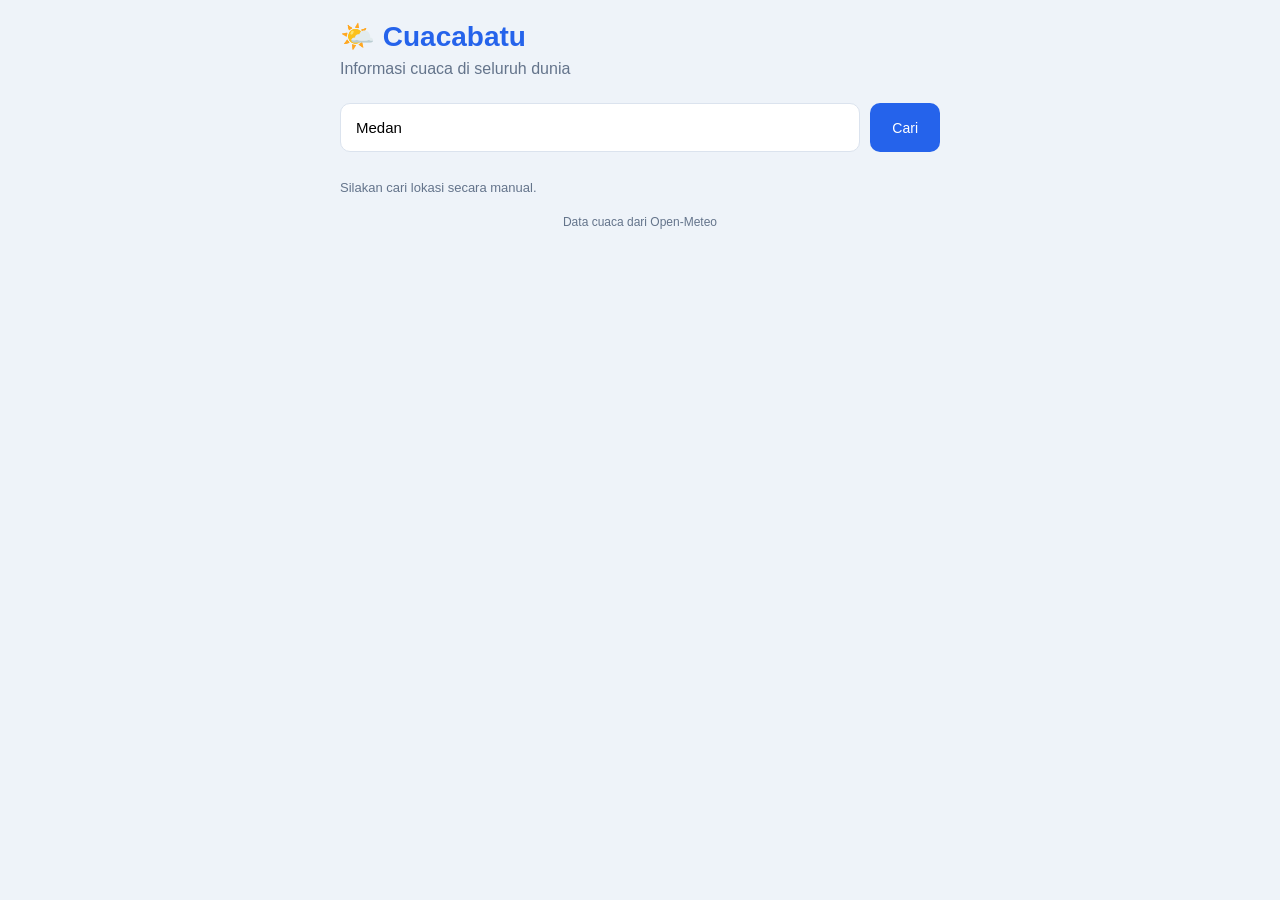
<file: index.html>
<!DOCTYPE html>
<html lang="id">
<head>
    <meta charset="UTF-8">
    <meta name="viewport" content="width=device-width, initial-scale=1.0">
    <title>CuacaKu - Informasi Cuaca</title>
    <link rel="stylesheet" href="style.css">
</head>
<body>

    <div class="container">

        <header>
            <h1>🌤️ Cuacabatu</h1>
            <p>Informasi cuaca di seluruh dunia</p>
        </header>

        <section class="search-box">
            <form id="searchForm">
                <input
                    type="text"
                    id="searchInput"
                    placeholder="Cari kota, contoh: Medan"
                    autocomplete="off"
                    required
                >
                <button type="submit">Cari</button>
            </form>

            <div id="hasilPencarian"></div>
        </section>

        <p id="status"></p>

        <main id="weatherContainer" hidden>

            <section class="lokasi">
                <h3 id="namaLokasi">-</h3>
                <p id="tanggal">-</p>
            </section>

            <section class="cuaca-utama">
                <div>
                    <h1 id="suhu">--°C</h1>
                    <h2 id="kondisi">-</h2>
                    <p id="terasa">-</p>
                </div>

                <div id="icon" class="icon">🌤️</div>
            </section>

            <section class="detail">

                <div class="detail-card">
                    <span>💧</span>
                    <p>Kelembapan</p>
                    <h3 id="kelembapan">--%</h3>
                </div>

                <div class="detail-card">
                    <span>🌬️</span>
                    <p>Kecepatan Angin</p>
                    <h3 id="angin">-- km/j</h3>
                </div>

                <div class="detail-card">
                    <span>🌧️</span>
                    <p>Peluang Hujan</p>
                    <h3 id="hujan">--%</h3>
                </div>

            </section>

            <section class="prakiraan">
                <h2>Prakiraan Per Jam</h2>
                <div id="daftarCuaca"></div>
            </section>

        </main>

        <footer>
            <p>Data cuaca dari Open-Meteo</p>
        </footer>

    </div>

    <script src="script.js"></script>
</body>
</html>
</file>
<file: style.css>
* {
    margin: 0;
    padding: 0;
    box-sizing: border-box;
}

body {
    font-family: Arial, sans-serif;
    background: #eef3f9;
    color: #243247;
    padding: 20px;
}

.container {
    max-width: 600px;
    margin: auto;
}

header {
    margin-bottom: 25px;
}

header h1 {
    color: #2563eb;
    font-size: 28px;
}

header p {
    color: #64748b;
    margin-top: 7px;
}

.search-box {
    margin-bottom: 20px;
}

#searchForm {
    display: flex;
    gap: 10px;
}

#searchInput {
    flex: 1;
    min-width: 0;
    padding: 15px;
    border: 1px solid #dbe3ee;
    border-radius: 10px;
    outline: none;
    font-size: 15px;
}

#searchInput:focus {
    border-color: #2563eb;
}

button {
    background: #2563eb;
    color: white;
    border: none;
    border-radius: 10px;
    padding: 0 22px;
    cursor: pointer;
    font-size: 14px;
}

button:hover {
    background: #1d4ed8;
}

#hasilPencarian {
    background: white;
    border-radius: 10px;
    margin-top: 8px;
    overflow: hidden;
}

.hasil-item {
    display: block;
    width: 100%;
    text-align: left;
    padding: 13px;
    background: white;
    color: #243247;
    border-radius: 0;
    border-bottom: 1px solid #e2e8f0;
}

.hasil-item:hover {
    background: #eff6ff;
}

#status {
    margin: 15px 0;
    font-size: 13px;
    color: #64748b;
}

main {
    background: white;
    padding: 25px;
    border-radius: 18px;
    box-shadow: 0 5px 20px #0000000d;
}

main[hidden] {
    display: none;
}

.lokasi {
    margin-bottom: 20px;
}

.lokasi p {
    color: #64748b;
    font-size: 13px;
    margin-top: 6px;
}

.cuaca-utama {
    background: linear-gradient(135deg, #2563eb, #60a5fa);
    color: white;
    padding: 25px;
    border-radius: 15px;
    display: flex;
    justify-content: space-between;
    align-items: center;
}

.cuaca-utama h1 {
    font-size: 48px;
}

.cuaca-utama h2 {
    font-size: 18px;
    margin-top: 8px;
}

.cuaca-utama p {
    font-size: 13px;
    margin-top: 10px;
    opacity: 0.9;
}

.icon {
    font-size: 60px;
}

.detail {
    display: grid;
    grid-template-columns: repeat(3, 1fr);
    gap: 12px;
    margin: 20px 0;
}

.detail-card {
    background: #f1f5f9;
    padding: 15px;
    border-radius: 12px;
}

.detail-card span {
    font-size: 22px;
}

.detail-card p {
    color: #64748b;
    font-size: 12px;
    margin: 10px 0;
}

.detail-card h3 {
    font-size: 17px;
}

.prakiraan h2 {
    font-size: 19px;
    margin-bottom: 15px;
}

.cuaca-item {
    display: flex;
    align-items: center;
    justify-content: space-between;
    padding: 15px 5px;
    border-bottom: 1px solid #e2e8f0;
    gap: 10px;
}

.cuaca-item .waktu {
    color: #64748b;
    font-size: 13px;
    min-width: 55px;
}

.cuaca-item .kondisi {
    flex: 1;
    font-size: 13px;
}

.cuaca-item .suhu {
    font-weight: bold;
}

footer {
    text-align: center;
    color: #64748b;
    font-size: 12px;
    margin-top: 20px;
}

@media (max-width: 450px) {
    body {
        padding: 12px;
    }

    main {
        padding: 17px;
    }

    .detail {
        grid-template-columns: 1fr 1fr;
    }

    .cuaca-utama h1 {
        font-size: 38px;
    }

    .icon {
        font-size: 45px;
    }
}
</file>
